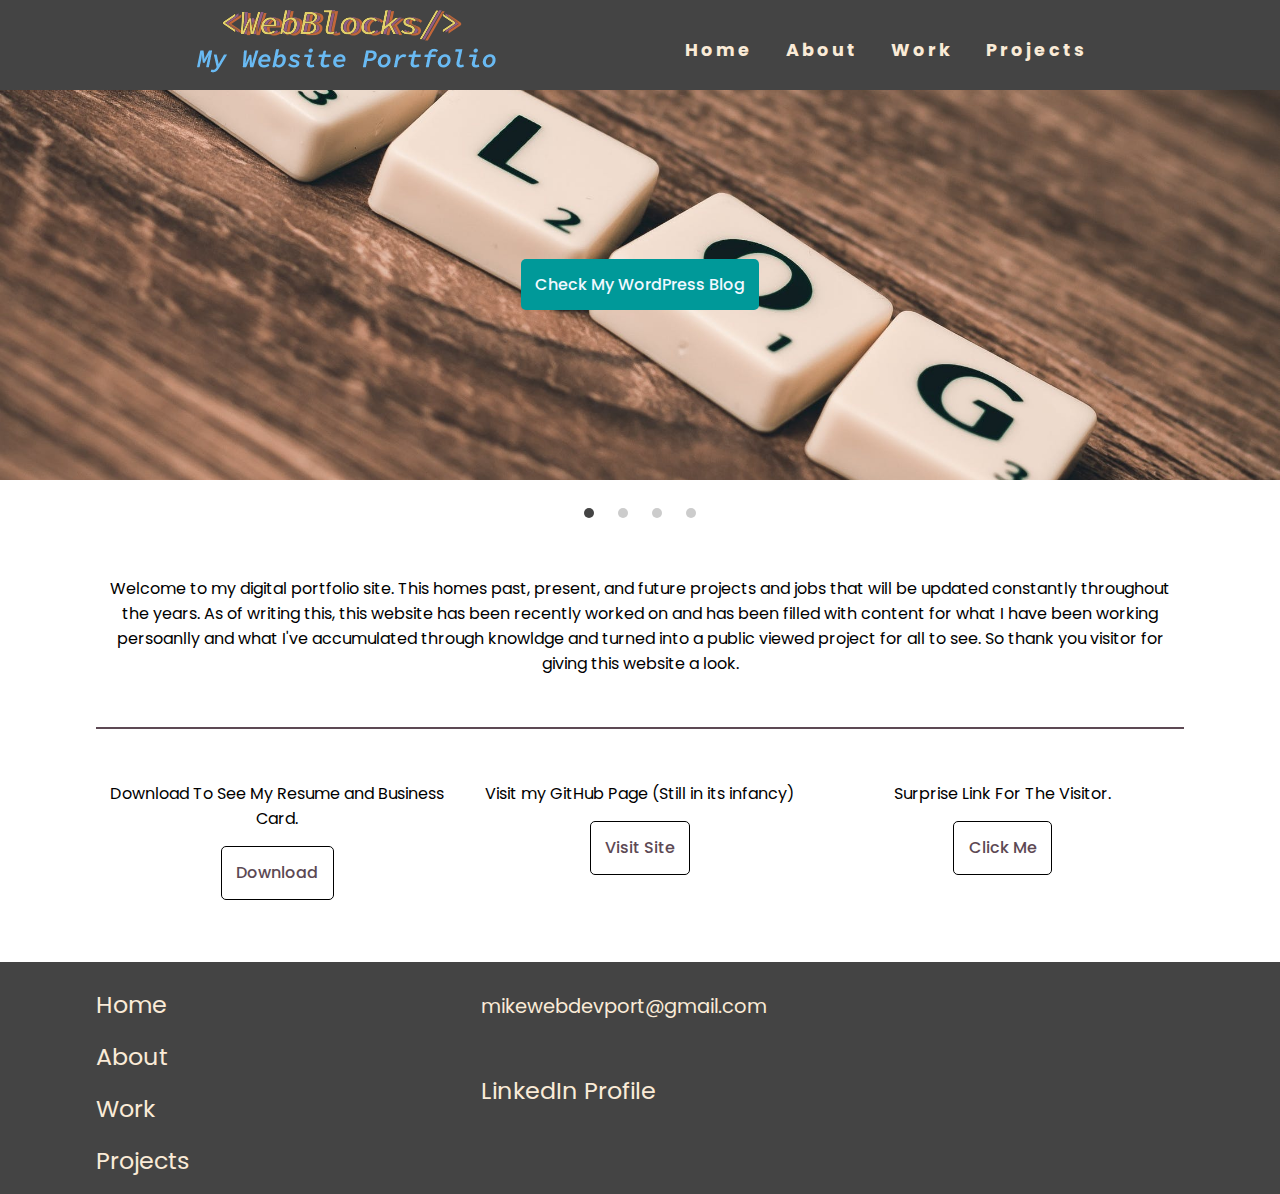
<file: index.html>
<!DOCTYPE html>
<html lang="en">
<head>
  <meta charset="UTF-8">
  <meta name="viewport" content="width=device-width, initial-scale=1.0">
  <meta http-equiv="X-UA-Compatible" content="ie=edge">
  <link rel="stylesheet" href="css/style.css">
  <link rel="icon" href="images/siteicon.ico.png">
  
  <title>WebBlocks | Home</title>
</head>
<body>

<header>      
<nav class=" container">
<div class="logo">
      <div class="imageLogo"><img class="normalLogo"src="images/logonew.png" alt="Website Logo">
      <img class="mobileLogo" src="images/logonewmobile.png">
      </div>

        </div>
        <ul class="nav-links">
          <li>
            <a href="index.html">Home</a>
          </li>

          <li>
            <a href="about.html">About</a>
          </li>

          <li>
            <a href="work.html  ">Work</a>
          </li>

          <li>
            <a href="projects.html">Projects</a>
          </li>
        </ul>

        <div class="burger">
          <div class="line1"></div>
          <div class="line2"></div>
          <div class="line3"></div>
        </div>
      </nav>
</header>

<main>
<div id="slider">
<input type="radio" name="slider" id="slide1" checked>
<input type="radio" name="slider" id="slide2">
<input type="radio" name="slider" id="slide3">
<input type="radio" name="slider" id="slide4">
<div id="slides">
<div id="overflow">
<div class="inner">
<div class="slide slide_1" name="Blog Slide">
<div class="slide-content">
     <a class="slideLink1" href="https://mikemuiscblog.wordpress.com/home/">Check My WordPress Blog</a>
</div>
</div>
<div class="slide slide_2" name="Audio Slide">
<div class="slide-content">
     <a class="slideLink1" href="interaction.html">Audio Hover Cards</a>
</div>
</div>
<div class="slide slide_3" name="Movie Lookup Slide">
<div class="slide-content">
    <a class="slideLink1" href="javaAPI.html">Movie Poster Look Up</a>
</div>
</div>
<div class="slide slide_4">
<div class="slide-content">
    <a class="slideLink1" href="projects.html">See More Projects</a>
</div>
</div>
</div>
</div>
</div>
<div id="controls">
  <label for="slide1"></label>
  <label for="slide2"></label>
  <label for="slide3"></label>
  <label for="slide4"></label>
</div>
<div id="bullets">
  <label for="slide1"></label>
  <label for="slide2"></label>
  <label for="slide3"></label>
  <label for="slide4"></label>
</div>
</div>
</section>
</main>
<section class="textContent container clearfix">
  <p>Welcome to my digital portfolio site. This homes past, present, and future projects and jobs that will be updated constantly throughout the years. As of writing this, this website has been recently worked on and has been filled with content for what I have been working persoanlly and what I've accumulated through knowldge and turned into a public viewed project for all to see. So thank you visitor for giving this website a look. </p>
</section>

<hr class="container">
<section class="textButton container clearfix">
<div class="clearfix">
  <p>Download To See My Resume and Business Card.
  </p>
  <a class="testLink" href="media/mikeAmbrocioResume.pdf" download="">Download</a>
</div>
<div>
  <p>Visit my GitHub Page (Still in its infancy)
  </p>
  <a class="testLink" href="https://github.com/mambrocio">Visit Site</a>
</div>
<div>
  <p>Surprise Link For The Visitor.
  </p>
  <a class="testLink" href="https://www.youtube.com/watch?v=Lrj2Hq7xqQ8">Click Me</a>
</div>

</section>

<footer class="clearfix">
<div class="container">
<div class="clearfix footerLinks footer-content">
  <ul>
    <li>
        <a href="index.html">Home</a>
    </li>
    <li>
        <a href="about.html">About</a>
    </li>
    <li>
        <a href="#">Work</a>
    </li>
    <li>
        <a href="#">Projects</a>
    </li>
    </ul>
    </div> 

<div class="contacts footer-content">
  <ul>
    <li>mikewebdevport@gmail.com</li>
    <li><a href="https://www.linkedin.com/in/mike-ambrocio">LinkedIn Profile</a></li>
    </ul>
</div>
</div>
        
    </footer>
  </body>
  <script src="js/responsive.js"></script>
  </html>
</file>
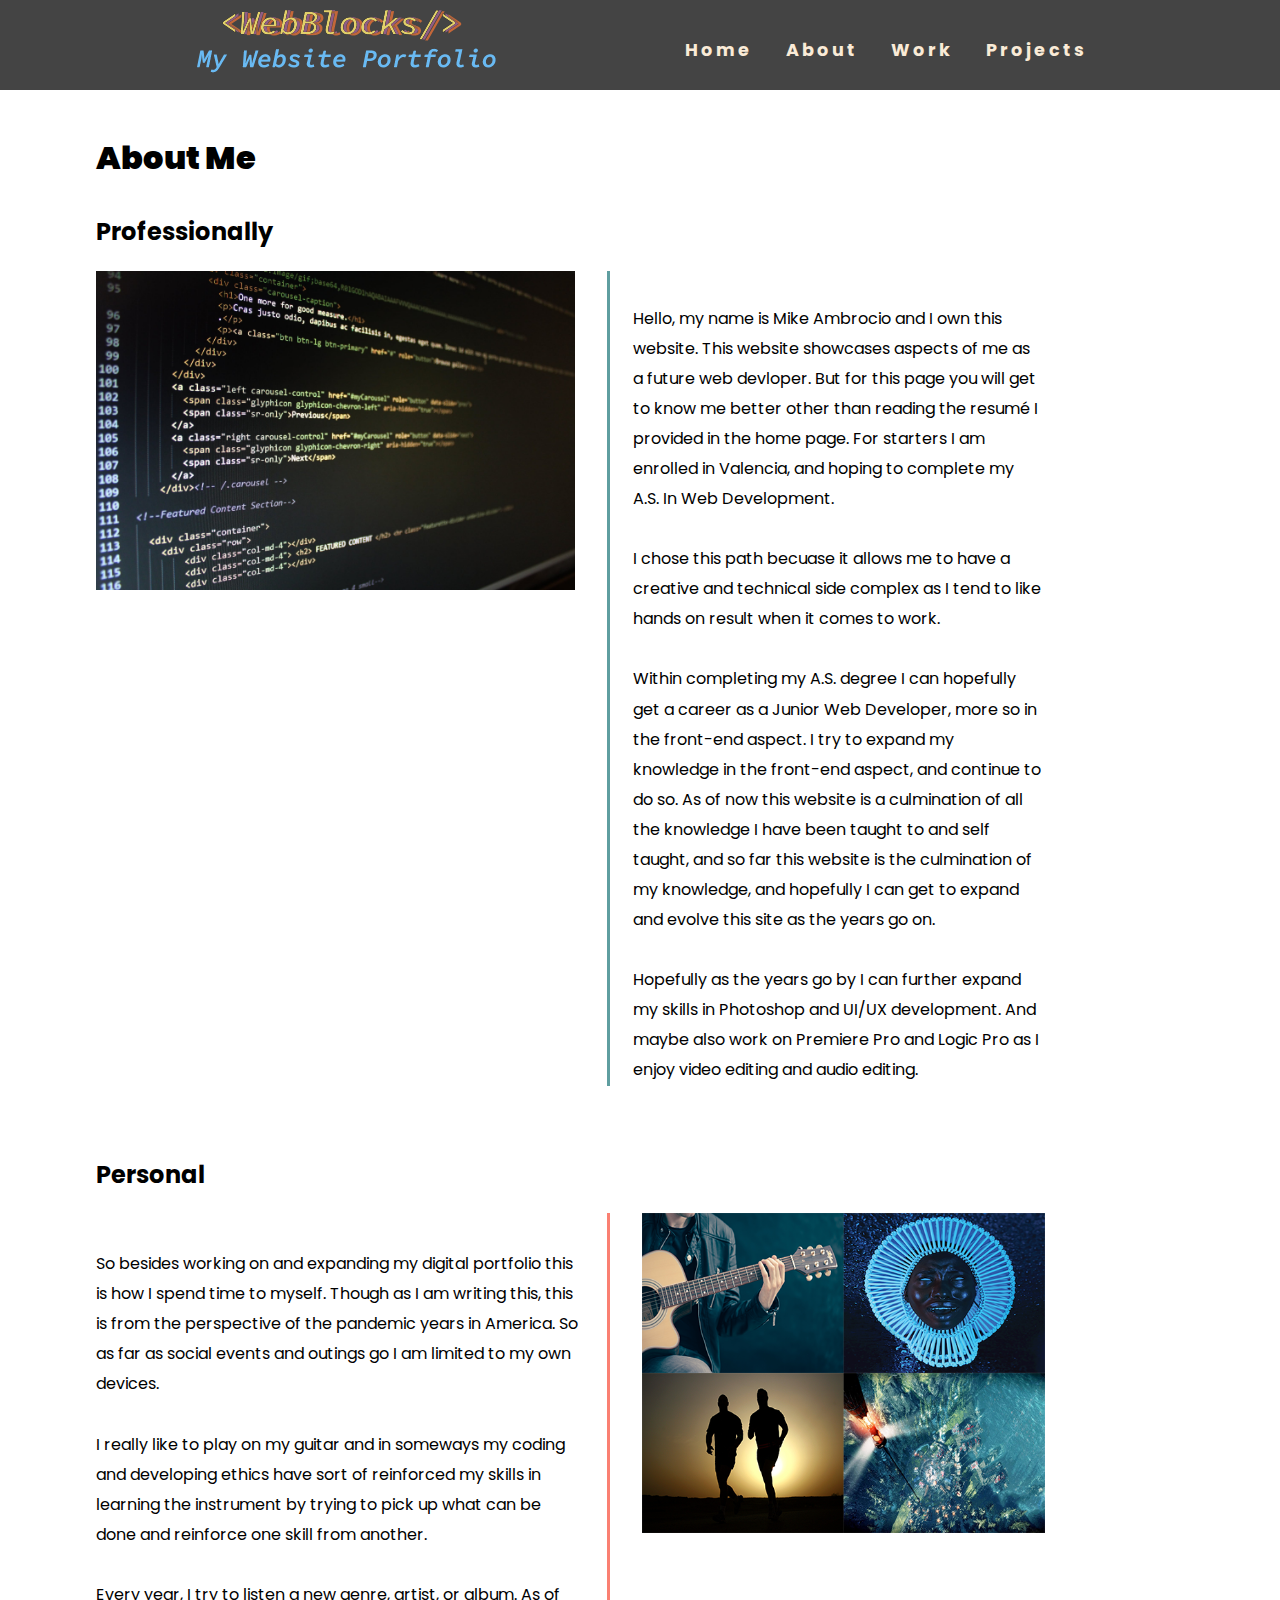
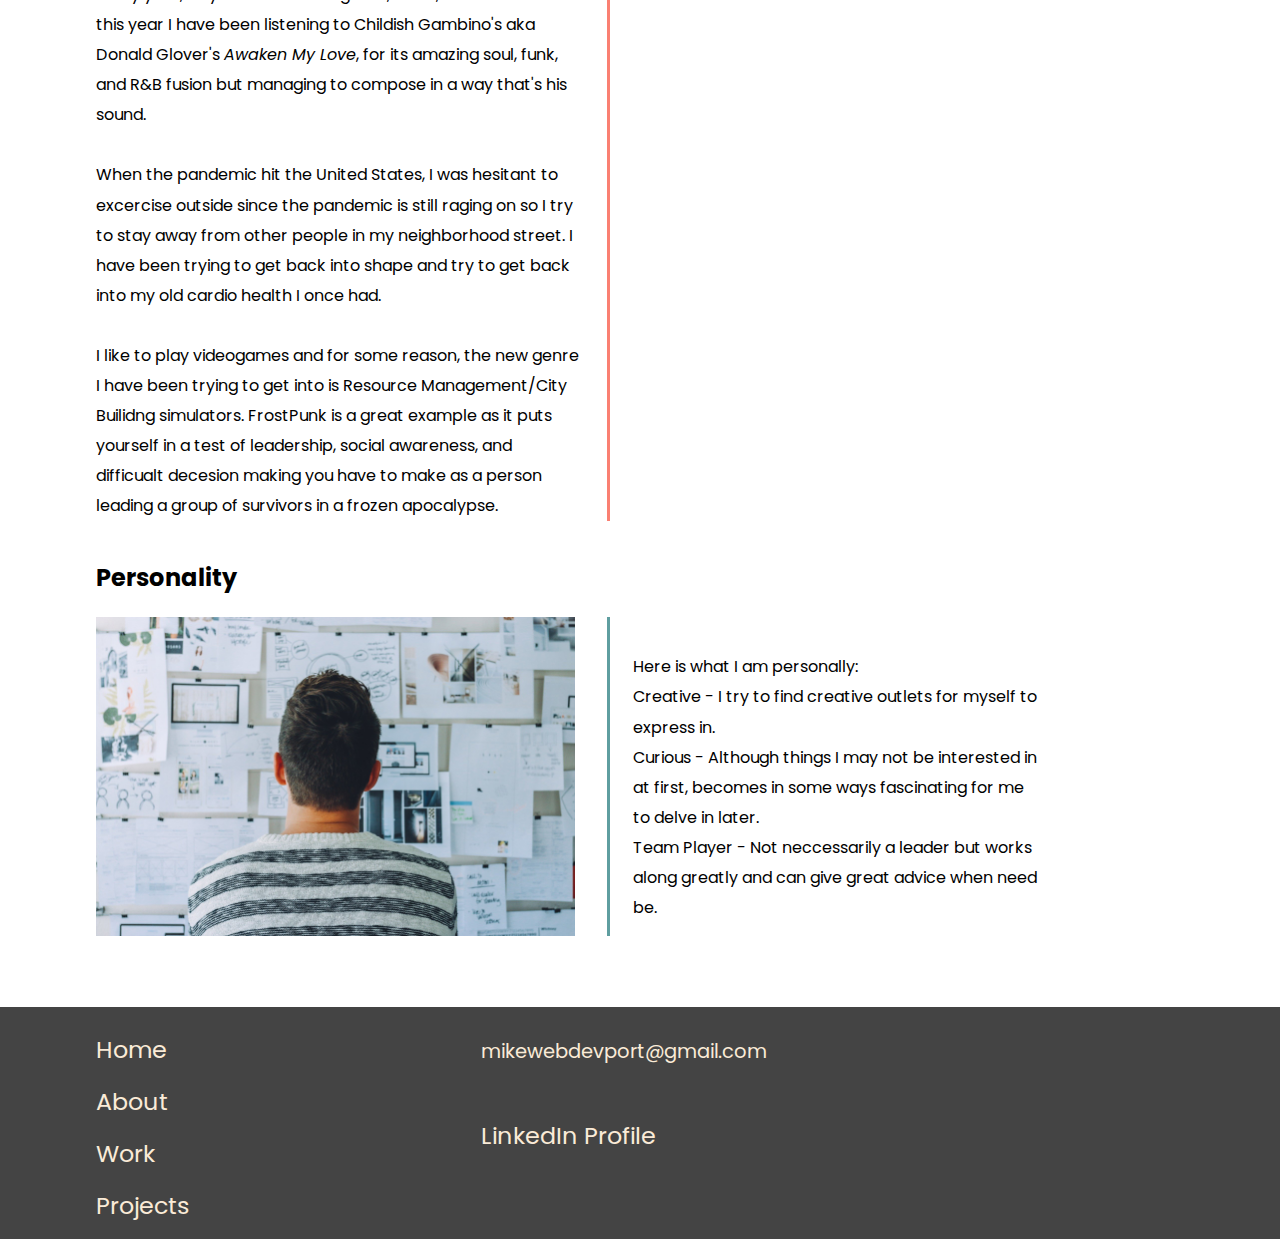
<file: about.html>
<!DOCTYPE html>
<html lang="en">
<head>
  <meta charset="UTF-8">
  <meta name="viewport" content="width=device-width, initial-scale=1.0">
  <meta http-equiv="X-UA-Compatible" content="ie=edge">
  <link rel="stylesheet" href="css/style.css">
  <link rel="icon" href="images/siteicon.ico.png">
  <title>WebBlocks | About</title>
</head>
<body class="aboutPage">
<header>      
<nav class=" container">
<div class="logo">
<div class="imageLogo"><img class="normalLogo"src="images/logonew.png" alt="Website Logo">
          <img class="mobileLogo" src="images/logonewmobile.png">
</div>
</div>
  <ul class="nav-links">
    <li>
        <a href="index.html">Home</a>
    </li>
    
    <li>
        <a href="about.html">About</a>
    </li>
    
    <li>
        <a href="work.html  ">Work</a>
    </li>
    
    <li>
        <a href="projects.html">Projects</a>
    </li>
</ul>
    
<div class="burger">
<div class="line1"></div>
<div class="line2"></div>
<div class="line3"></div>
</div>
</nav>
</header>



<section class="aboutMe aboutMeMobile container clearfix"> 
    <h1><strong>About Me </strong></h1>

<h2>Professionally</h2>
<div class="aboutprof">
  <img src="images/aboutPageImages/codePage.jpeg" alt="Lines of Code Sprawled Throughout The Screen">

  <p>Hello, my name is Mike Ambrocio and I own this website. This website showcases aspects of me as a future web devloper. But for this page you will get to know me better other than reading the resumé I provided in the home page. For starters I am enrolled in Valencia, and hoping to complete my A.S. In Web Development. 
  
  <br>
  <br>

  I chose this path becuase it allows me to have a creative and technical side complex as I tend to like hands on result when it comes to work.

  <br>
  <br>

  Within completing my A.S. degree I can hopefully get a career as a Junior Web Developer, more so in the front-end aspect. I try to expand my knowledge in the front-end aspect, and continue to do so. As of now this website is a culmination of all the knowledge I have been taught to and self taught, and so far this website is the culmination of my knowledge, and hopefully I can get to expand and evolve this site as the years go on.

  <br>
  <br>

  Hopefully as the years go by I can further expand my skills in Photoshop and UI/UX development. And maybe also work on Premiere Pro and Logic Pro as I enjoy video editing and audio editing.

  </p>
</div>
</section>

<section class="aboutMe aboutMeMobile container clearfix"> 
<h2>Personal</h2>
  <div class="aboutpers">
    <p>So besides working on and expanding my digital portfolio this is how I spend time to myself. Though as I am writing this, this is from the perspective of the pandemic years in America. So as far as social events and outings go I am limited to my own devices.
    <br>
    <br>
       I really like to play on my guitar and in someways my coding and developing ethics have sort of reinforced my skills in learning the instrument by trying to pick up what can be done and reinforce one skill from another.
    <br>
    <br>
      Every year, I try to listen a new genre, artist, or album. As of this year I have been listening to Childish Gambino's aka Donald Glover's <em>Awaken My Love</em>, for its amazing soul, funk, and R&B fusion but managing to compose in a way that's his sound.
    <br>
    <br>
      When the pandemic hit the United States, I was hesitant to excercise outside since the pandemic is still raging on so I try to stay away from other people in my neighborhood street. I have been trying to get back into shape and try to get back into my old cardio health I once had.
    <br>
    <br>
      I like to play videogames and for some reason, the new genre I have been trying to get into is Resource Management/City Builidng simulators. FrostPunk is a great example as it puts yourself in a test of leadership, social awareness, and difficualt decesion making you have to make as a person leading a group of survivors in a frozen apocalypse.
    </p>
    <img src="images/aboutPageImages/aboutCollage.png" alt="Collage Of Four Pictures Of A Man Playing Guitar, Childish Gambino's Awaken My Love, Two People Running, And Frost Punk The Game">
</div>
</section>
    

<section class="aboutMe aboutMeMobile container clearfix"> 

<h2>Personality</h2>
 <div class="aboutperson">
  <img src="images/aboutPageImages/headspace.jpg" alt="A Man Looking At A Board Of Graphs And Images">
  <p>
    Here is what I am personally:
  <br>
    Creative - I try to find creative outlets for myself to express in.
  <br>
    Curious - Although things I may not be interested in at first, becomes in some ways fascinating for me to delve in later.
  <br>
    Team Player - Not neccessarily a leader but works along greatly and can give great advice when need be.
  <br>
</p>
 </div>
</section>

<footer class="clearfix">
<div class="container">
  
<div class="clearfix footerLinks footer-content">
	<ul>
	  <li>
			  <a href="index.html">Home</a>
    </li>
			<li>
			  <a href="#">About</a>
			</li>
  
			<li>
			  <a href="#">Work</a>
			</li>
  
			<li>
			  <a href="#">Projects</a>
			</li>
		 </ul>
		 </div> 
  
		 <div class="contacts footer-content">
		  <ul>
        <li>mikewebdevport@gmail.com</li>
			<li><a href="https://www.linkedin.com/in/mike-ambrocio">LinkedIn Profile</a></li>
		  </ul>
		 </div>
	 </div>
		
</footer>
  </body>
  <script src="js/responsive.js"></script>
  <script src="js/app.js"></script>
  </html>
</file>
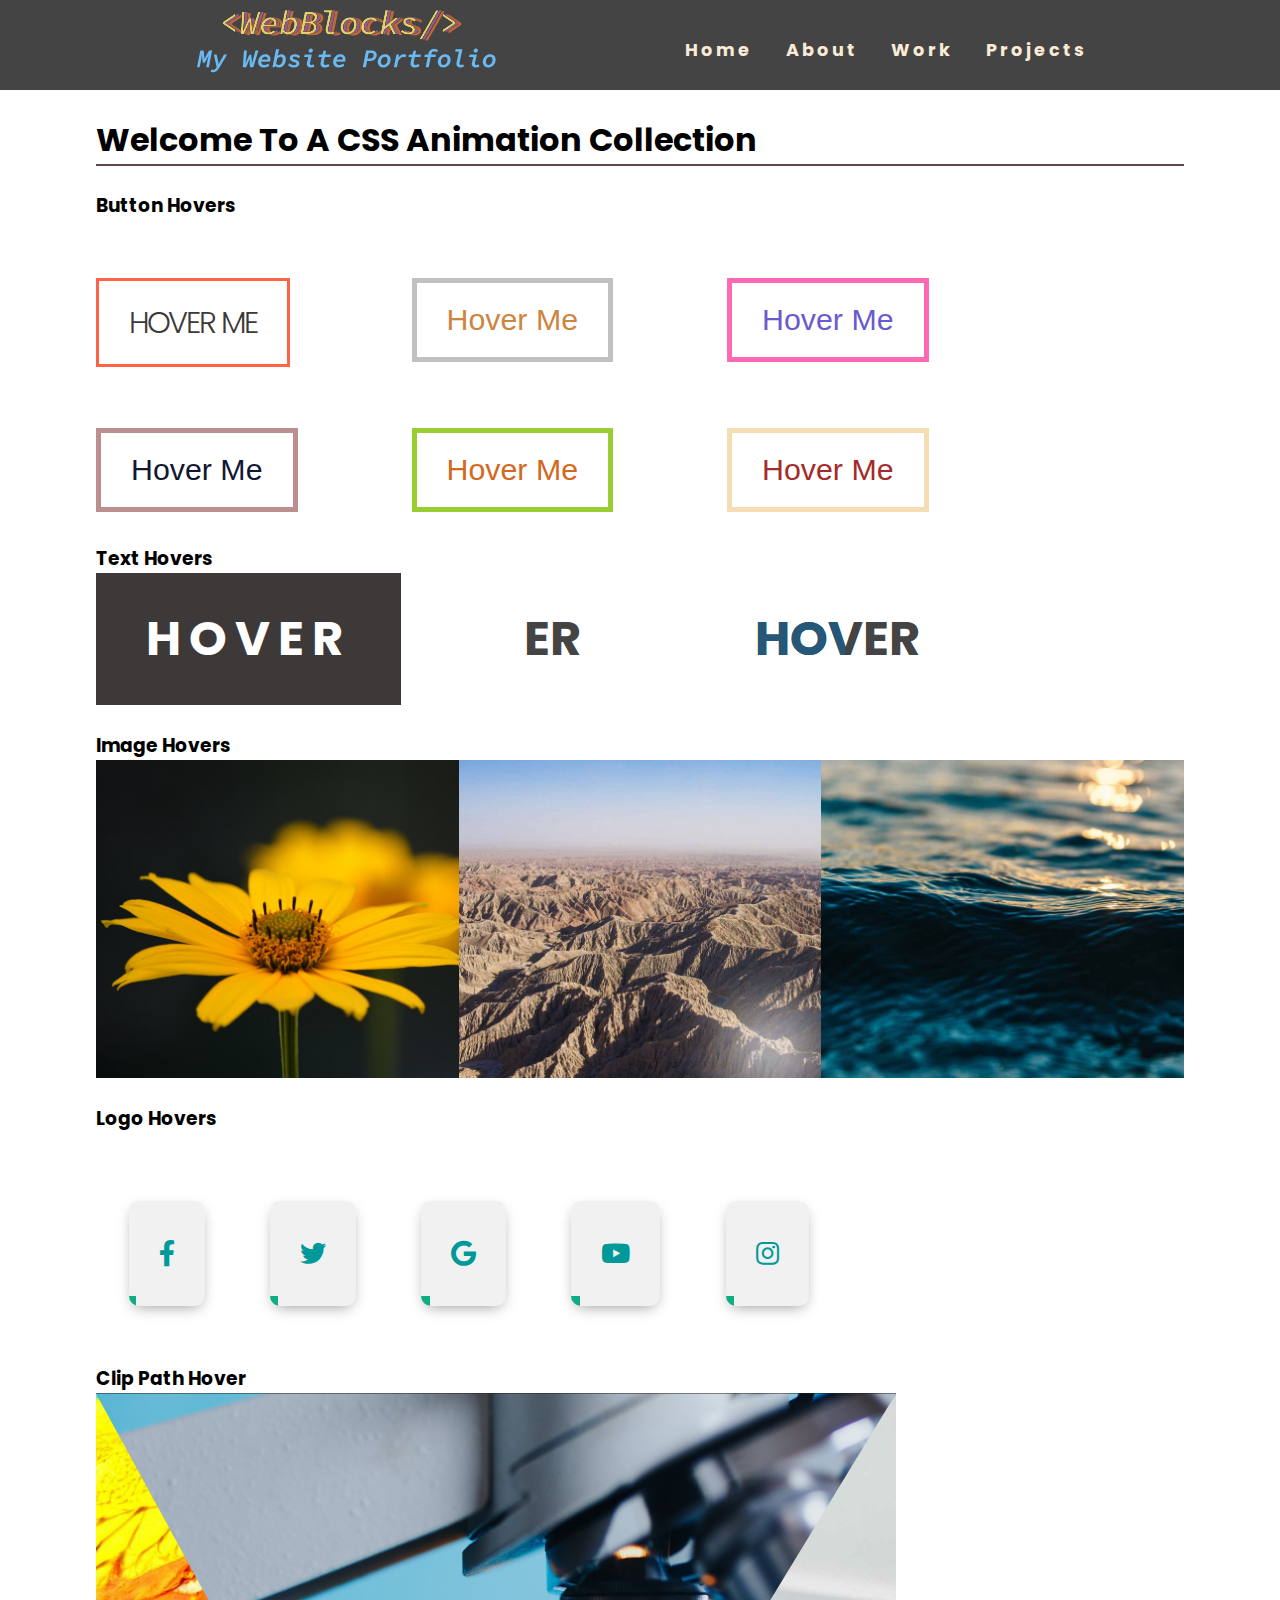
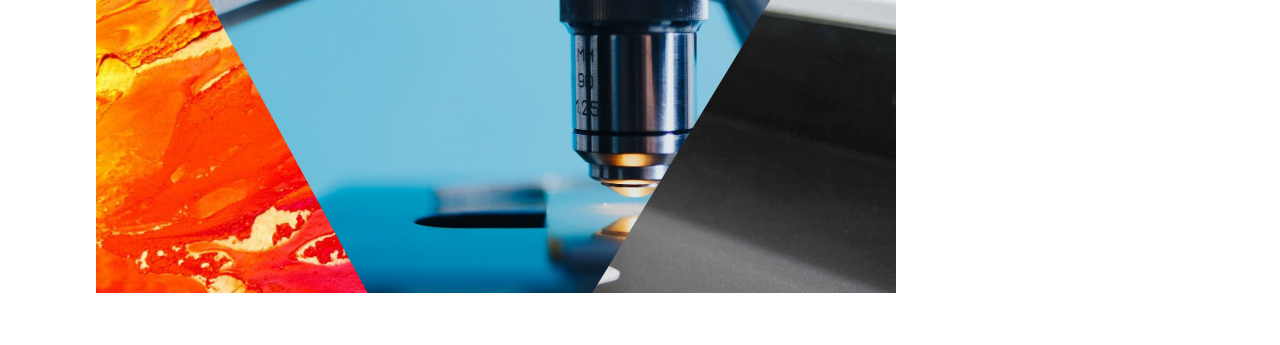
<file: cssanimation.html>
<!DOCTYPE html>
<html lang="en-US">
    
<head>

    <meta charset="UTF-8">
    <meta name="viewport" content="width=device-width, initial-scale=1">
    <title>CSS animation, transitions and transforms</title>
    <link rel="stylesheet" href="css/style.css" type="text/css" media="all">
    <link rel="icon" href="images/siteicon.ico.png">
    <link rel="stylesheet" href="https://use.fontawesome.com/releases/v5.4.1/css/all.css">
    
</head>

<header>      
    <nav class=" container">
    <div class="logo">
          <div class="imageLogo"><img class="normalLogo"src="images/logonew.png" alt="Website Logo">
            <img class="mobileLogo" src="images/logonewmobile.png"></div>
    
            </div>
            <ul class="nav-links">
              <li>
                <a href="index.html">Home</a>
              </li>
    
              <li>
                <a href="about.html">About</a>
              </li>
    
              <li>
                <a href="#">Work</a>
              </li>
    
              <li>
                <a href="projects.html">Projects</a>
              </li>
            </ul>
    
            <div class="burger">
              <div class="line1"></div>
              <div class="line2"></div>
              <div class="line3"></div>
            </div>
          </nav>
        </header>
    

<body class="animationCollection">


    

    <h1 class="container">Welcome To A CSS Animation Collection</h1>
    <hr class="container">
    <h3 class="container">Button Hovers</h3>
<section class="hovers container clearfix">
<div class="hover1">
  <a href="#">Hover Me</a>
</div>

<div class="hover2">
    <a href="#">Hover Me</a>
</div>

<div class="hover3">
    <a href="#">Hover Me</a>
</div>
</section>

<section class="hovers container clearfix">

<div class="hover4">
    <a href="#">Hover Me</a>
</div>
    
<div class="hover5">
    <a href="#">Hover Me</a>
</div>
    
<div class="hover6">
    <a href="#">Hover Me</a>
</div>
</section>

<h3 class="container">Text Hovers</h3>

<section class="textHovers container clearfix">
    
<div class="textHover1">
    <ul>
        <li>H</li>
        <li>O</li>
        <li>V</li>
        <li>E</li>
        <li>R</li>
    </ul>
</div>

<div class="textHover2">
    <strong>ER</strong>
</div>


<div class="textHover3">
    <strong>HOVER</strong>
</div>

</section>

<h3 class="container">Image Hovers</h3>

<section class="imageHovers container clearfix">

<div>
<div class="imageFlower">
<div class="captionFlower">
    <h3>Sample Text</h3>
    <p>Lorem ipsum dolor sit amet.</p>
</div>
</div>
</div>

<div>
<div class="imageMountain">
<div class="captionMountain">
    <h3>Sample Text</h3>
    <p>Lorem ipsum dolor sit amet.</p>
</div>
</div>
</div>

<div>
<div class="imageWaves">
<div class="captionWaves">
    <h3>Sample Text</h3>
    <p>Lorem ipsum dolor sit amet.</p>
</div>
</div>
</div>

</section>

<h3 class="container">Logo Hovers</h3>

<section class="socialLogos container clearfix">

<div class="logos">
    <a href="#" class="icon">
        <i class="fab fa-facebook-f"></i>
    </a>

    <a href="#" class="icon">
        <i class="fab fa-twitter"></i>
    </a>

    <a href="#" class="icon">
        <i class="fab fa-google"></i>
    </a>

    <a href="#" class="icon">
        <i class="fab fa-youtube"></i>
    </a>

    <a href="#" class="icon">
        <i class="fab fa-instagram"></i>
    </a>
</div>

</section>

<h3 class="container">Clip Path Hover</h3>
<section class="clipPath container clearfix">
<div class="clipContainer">
<div class="clip clip1">

 </div>

<div class="clip clip1">
        
</div>

<div class="clip clip2">
        
</div>

<div class="clip clip3">
        
    </div>

</div>
</section>

</body>
<script src="js/responsive.js"></script>
</html>
</file>
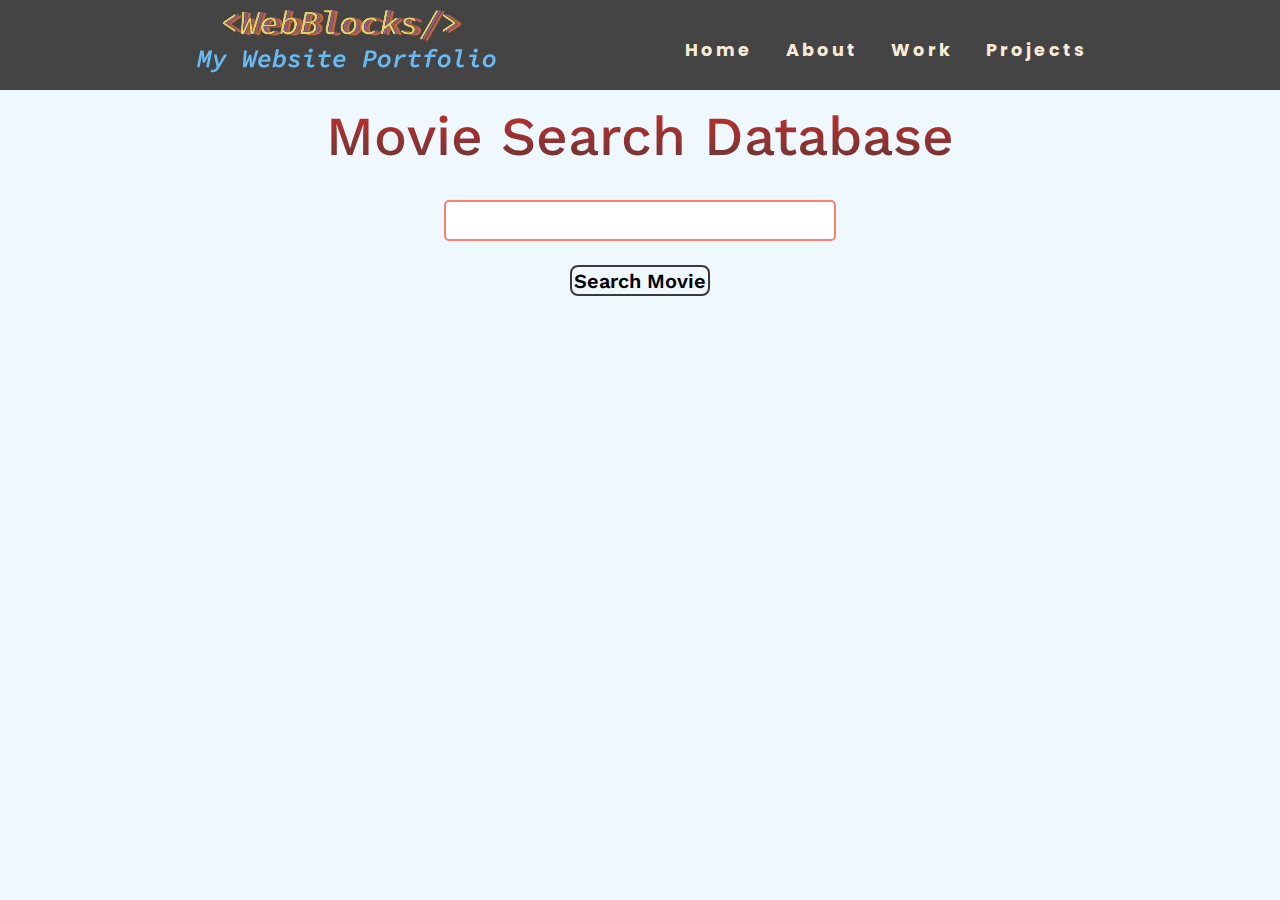
<file: javaAPI.html>
<!DOCTYPE html>
<html lang="en">
<head>
	<meta charset="utf-8" />
	<meta http-equiv="X-UA-Compatible" content="IE=edge">
	<title>Movie Database Search</title>
	<meta name="viewport" content="width=device-width, initial-scale=1">
	<link rel="stylesheet" type="text/css" media="screen" href="css/style.css" />
	<link rel="icon" href="images/siteicon.ico.png">
</head>
<body class="movieBody">
		<header>
				<nav class=" container">
				<div class="logo">
				<div><img class="normalLogo"src="images/logonew.png" alt="Website Logo">
					<img class="mobileLogo" src="images/logonewmobile.png">
				</div>
				</div>
				  <ul class="nav-links">
					<li>
					  <a href="index.html">Home</a>
					</li>
					<li>
					  <a href="about.html">About</a>
					</li>
					<li>
					  <a href="#">Work</a>
				   </li>
				   <li>
					<a href="projects.html">Projects</a>
				  </li>
				  </ul>
				<div class="burger">
				<div class="line1"></div>
				<div class="line2"></div>
				<div class="line3"></div>
				</div>
				</nav>
				</header>

		<h1 class="movieHeader">Movie Search Database</h1>
<section class="main container clearfix">

<form class="movieForm">
<div class="form-group">
		<input type="text" id="inputValue">
</div>

	<button type="submit" id="search">Search Movie</button>
</form>
	<div id="movies-searchable">
	<div class="movie">

<section class="section">

</section>

<div class="content">
</div>
</div>
</div>

</section>

	<script src="js/app.js"></script>
	<script src="js/responsive.js"></script>	
</body>
</html>
</file>
<file: css/style.css>
@import url('https://fonts.googleapis.com/css2?family=Archivo:ital,wght@0,400;0,700;1,400;1,500&family=Karla:ital,wght@0,200;0,300;0,500;0,700;1,300;1,700&family=Poppins:ital,wght@0,100;0,200;0,400;0,500;0,600;1,600&display=swap');

@import url('https://fonts.googleapis.com/css2?family=Open+Sans:ital,wght@0,300;0,600;0,700;1,300;1,400&family=Work+Sans:ital,wght@0,100;0,200;0,300;0,600;1,200;1,400&display=swap');


@import url('https://fonts.googleapis.com/css2?family=Source+Code+Pro:ital,wght@0,200;0,500;0,900;1,200;1,500;1,700&display=swap');

@import url('https://fonts.googleapis.com/css2?family=Dosis:wght@200;300;500;600;800&display=swap');


*{
	margin: 0px;
	padding: 0px;
	box-sizing: border-box;
}

body{
	font-family: 'Poppins',-apple-system, BlinkMacSystemFont, 'Segoe UI', Roboto, Oxygen, Ubuntu, Cantarell, 'Open Sans', 'Helvetica Neue', sans-serif

}

.container{
	width: 85%;
	margin: 0 auto;	
}


.clearfix:after{
	content: "";
	display: table;
	clear: both;
}
/***********/

/*******HEADER******/

header{
	background-color: #444;
	height: 10vh;
	margin: auto;
	align-items: center;
}

.mobileLogo{
	display: none;
}

nav{
	display: flex;
	justify-content: space-around;
	align-items: center;
	min-height: 8vh;
}

.nav-links{
	display: flex;
	justify-content: space-around;
	width: 40%;	

}

.nav-links li{
	list-style-type: none;
	font-size: 22px;
}

.nav-links a{
	text-decoration: none;
	list-style-type: none;
	color: antiquewhite;
	letter-spacing: 3px;
	font-weight: bold;
	font-size: .8em;
}


.burger div{
	position: relative;
	width: 25px;
	height: 5px;
	display: hidden;
	background-color:aliceblue;
	margin: 3px;
}

.burger{
	display: none;
}


/*****************/

/*****SLIDER*****/

label{
	z-index: -1;
}

#slider {
	margin: 0 auto;

	max-width: 100%;
	text-align: center;
}


 #slider input[type=radio] {
	display: none;
 }
 #slider label {
	cursor:pointer;
	text-decoration: none;
 }
 #slides {
	background: #fff;
	position: relative;
	z-index: 0;
 }
 #overflow {
	width: 100%;
	overflow: hidden;
 }
 #slide1:checked ~ #slides .inner {
	margin-left: 0;
 }
 #slide2:checked ~ #slides .inner {
	margin-left: -100%;
 }
 #slide3:checked ~ #slides .inner {
	margin-left: -200%;
 }
 #slide4:checked ~ #slides .inner {
	margin-left: -300%;
 }
 #slides .inner {
	transition: margin-left 800ms cubic-bezier(0.770, 0.000, 0.175, 1.000);
	width: 400%;
	line-height: 0;
	height: 300px;
 }
 #slides .slide {
	width: 25%;
	float:left;
	display: flex;
	justify-content: center;
	align-items: center;
	height: 130%;
	color: #fff;
 }


 #slides .slide_1 {
	background-image: url(../images/homeImages/blogHome.jpeg);
	background-repeat: no-repeat;
	background-position: center right;	
	background-size: cover;
 }



.slide_1 a, .slide_1 a:visited{
	background-color: #009999;
	color: aliceblue;
	border-radius:  5px;
	padding:  0.89em;
	text-decoration: none;
	font-weight: 500;
	background-size: cover;
}

.slide_1 a:hover, .slide_1 a:active:hover{
	transition-duration: 0.32s;
	color: #009999;
	background-color: aliceblue;	
	border: 1px solid aliceblue;
	
}

 #slides .slide_2 {
	background-image: url(../images/cssInteractionImages/hiroshiPoolSide.jpg);
	background-repeat: no-repeat;	
	background-size: cover;
}

.slide_2 a, .slide_2 a:visited{
	background-color: #40614b;
	color: #cf5f52;
	border-radius:  5px;
	padding:  0.89em;
	text-decoration: none;
	font-weight: 500;
}

.slide_2 a:hover, .slide_2 a:active:hover{	
	background-color: #cf5f52;
	color: #496c75;
	transition-duration: 0.32s;
	border: 1px solid aliceblue;
}

 #slides .slide_3 {
	background-image: url(../images/homeImages/movieHome.png);
	background-repeat: no-repeat;
	background-position: center;
	background-size: cover;
 }		

 .slide_3 a, .slide_3 a:visited{
	background-color: #fff;
	color: #de2d2a;	
	border-radius:  5px;
	padding:  0.89em;
	text-decoration: none;
	font-weight: 500;
}

.slide_3 a:hover, .slide_3 a:active:hover{	
	background-color: #de2d2a;	
	color:#fff;
	transition-duration: 0.32s;
	border: 1px solid aliceblue;
}

 #slides .slide_4 {
	background-image: url(../images/homeImages/projectsHome.jpeg);
	background-repeat: no-repeat;
	background-size: cover;
	background-position: center bottom;
}

.slide_4 a, .slide_4 a:visited{
	background-color: #1b1a1b;
	color: azure;	
	border-radius:  5px;
	padding:  0.89em;
	text-decoration: none;
	font-weight: 500;
}

.slide_4 a:hover, .slide_4 a:active:hover{	
	background-color: azure;	
	color:#1b1a1b;
	transition-duration: 0.32s;
	border: 1px solid aliceblue;
}


#controls {
	margin: -180px 0 0 0;
	width: 100%;
	height: 50px;
	z-index: 0;
	position: relative;
 }

#controls label {
	transition: opacity 0.2s ease-out;
	display: none;
	width: 50px;
	height: 50px;
	opacity: .4;
}
 
#controls label:hover {
	opacity: 1;
}

#bullets {
	margin: 150px 0 0;
	text-align: center;
}

#bullets label {
	display: inline-block;
	width: 10px;
	height: 10px;
	border-radius:100%;
	background: #ccc;
	margin: 0 10px;
 }
 #slide1:checked ~ #bullets label:nth-child(1),
 #slide2:checked ~ #bullets label:nth-child(2),
 #slide3:checked ~ #bullets label:nth-child(3),
 #slide4:checked ~ #bullets label:nth-child(4) {
	background: #444;
 }


/*****SECTION 1 HOME ******/

.textContent{
	padding-top: 4%;
	padding-bottom: 4%;
	text-align: center;
}
/********************/

 hr{
	 border: 1px solid #5d4954;
}

/******SECTION 2 HOME *****/
.textButton{
	padding-top: 4%;
	display: flex;
}

.textButton div{
	width: 35%;
	text-align: center;
	padding-bottom: 7%;
}

.textButton p{
	padding-bottom: 30px;
}


.textButton a, .textButton a:visited{
	border: 1px solid black;
	 color: #5d4954;
	 border-radius:  5px;
	 padding:  0.89em;
	 text-decoration: none;
	 font-weight: 500;
}

.textButton a:hover, .textButton a:active:hover{
	transition-duration: 0.32s;
	color: aliceblue;
	background-color: #5d4954;
	border: 1px solid aliceblue;
}


.flip-card {
	background-color: transparent;
	width: 300px;
	height: 300px;
	perspective: 1000px;
  }
  
  .flip-card-inner {
	position: relative;
	width: 100%;
	height: 100%;
	text-align: center;
	transition: transform 0.6s;
	transform-style: preserve-3d;
	box-shadow: 0 4px 8px 0 rgba(0,0,0,0.2);
  }
  
  .flip-card:hover .flip-card-inner {
	transform: rotateY(180deg);
  }
  
  .flip-card-front, .flip-card-back {
	position: absolute;
	width: 100%;
	height: 100%;
	-webkit-backface-visibility: hidden;
	backface-visibility: hidden;
  }
  
  .flip-card-front {
	  width: 50%;
	background-color: #bbb;
	color: black;
  }
  
  .flip-card-back {
	width: 50%;
	background-color: #2980b9;
	color: white;
	transform: rotateY(180deg);
  }

/*****************/

/*****SLIDER*****/

/*****SECTION 1 HOME ******/

.textContent{
	padding-top: 4%;
	padding-bottom: 4%;
	text-align: center;
}
/********************/

 hr{
	 border: 1px solid #5d4954;
}

/******SECTION 2 HOME *****/
.textButton{
	padding-top: 4%;
	display: flex;
}

.textButton div{
	width: 35%;
	text-align: center;
	padding-bottom: 7%;
}

.textButton p{
	padding-bottom: 30px;
}


.textButton a, .textButton a:visited{
	border: 1px solid black;
	 color: #5d4954;
	 border-radius:  5px;
	 padding:  0.89em;
	 text-decoration: none;
	 font-weight: 500;
}

.textButton a:hover, .textButton a:active:hover{
	transition-duration: 0.32s;
	color: aliceblue;
	background-color: #5d4954;
	border: 1px solid aliceblue;
}


/******************************/



/*****ABOUT PAGE**************/

.aboutMe{
	padding-bottom: 3%;
}

.aboutMe h1{
	padding-top: 4%;
	padding-bottom: 3%;
}

.aboutMe h2{
	padding-bottom: 2%;
}

.aboutprof{
	padding-bottom: 3%;	
	display: flex;
}

.aboutprof img{
	width: 47%;
	height: 45%;
	padding-right: 3%;	
}

.aboutprof p{
padding-left: 2.1%;
width: 40%;
line-height: 1.88em;
padding-top: 3%;
border-left: 3px solid cadetblue;
}

.aboutpers{
	display: flex;
}

.aboutpers p{
	padding-right: 2.1%;
	width: 47.2%;
	line-height: 1.88em;
	padding-top: 2.24em;
	border-right: 3px solid salmon;
}

.aboutpers img{
	width: 40%;
	padding-left: 3%;
	height: 45%;
}


.aboutperson{
	padding-bottom: 3%;	
	display: flex;
}

.aboutperson img{
	width: 47%;
	height: 45%;
	padding-right: 3%;
	
}

.aboutperson p{
padding-left: 2.1%;
width: 40%;
line-height: 1.88em;
padding-top: 2.24em;
border-left: 3px solid cadetblue;
}

/******************************/

/*****WORK PAGE***************/

.workExp{
	padding-top: 4%;
	padding-bottom: 30%;
}

.workExp h1{
	text-align: center;
}

.work{
	padding-top: 4%;
	display: flex;
	color: #121733
}

.work img{
	height: 80px;
}

.work a, .work a:visited{
	color: #2e92bd;
	font-size: 20px;
	font-weight: 500;
	text-decoration: none;
}

.work a:hover, .work a:active:hover{
	transition-duration: 0.32s;
	color: #121733
}


.workTitle{
	padding-left: 3.4%;
}

.workDesc{
	display: block;
	
}

.workDesc ul{
	list-style-type: none;
	padding-left: 5%;
}
/****************************/

/*****PROJECT PAGE************/

.projectHeader{
	text-align: center;
	padding-top: 4%;
}

.cards{
	padding-bottom: 4%;
	display: flex;
}

.card {
	box-shadow: 0 4px 8px 0 rgba(0,0,0,0.2);
	width: 45%;
	transition: 0.3s;
	border-radius: 5px;
	padding-bottom:  30px;	
}

.card img{
	width: 100%;
}
.card-left{
	  margin-right: 10%;
}

.card strong{
	padding-left: 15px;
}
  
.card:hover {
	box-shadow: 0 12px 26px 0 rgba(0,0,0,0.2);
}
  
.card img {
	border-radius: 15px 15px 0 0;
}

.cardLink{
	display: flex;
}

.desc{
	padding-left: 15px;
	padding-right: 20%;
	font: 1.23em;
	width: 60%;
}

.normalDetails p{
	padding-left: 5%;
}

.mobileDetails{
	display: none;
}
 
.card a, .card a:visited{
	border: 1px solid black;
	color: #5d4954;
	border-radius:  5px;
	padding:  0.45em;
	text-decoration: none;
	font-weight: 500;
}
.card a:hover, .card a:active:hover{
	transition-duration: 0.32s;
	color: aliceblue;
	background-color: #5d4954;
	border: 1px solid aliceblue;

}


textarea:focus, summary:focus{
	outline: none;
}

/******INTERACTION PAGE**********/

.animationPresent{
	height: 60vh;
}


.animationPresent section{
	padding-top: 2%;
	padding-bottom: 2%;
}

.animationHeader{
	background-color: #f0bed1;
}


.introduction{
	text-align: center;
	font-size: 30px;
}

.postCardHolder{
	align-content: flex-start
}

.jpHeader{
	padding-top: 2%;
	text-align: center;
	font-size: 40px;
}

.bluePost{
	background-color: #255779;
}

.splitContent{
	display: flex;
}

.imageSide{
	width: 65%;
	border: 5px solid antiquewhite;
}

.pool{
	background-image: url(../images/cssInteractionImages/hiroshiPoolSide.jpg);	
	background-size: cover;
	position: relative;
	
}

.textSide{
	width: 35%;
}

.textSide .jTextRight{
	float: right;
	font-size: 30px;
	width: 15%;
	color: aliceblue;
	border: 3px solid antiquewhite;
	padding: 10px;
	text-shadow: 2px 1px #1b1a1b;;
}

.textSide .jTextLeft{
	float: left;
	font-size: 30px;
	width: 15%;
	color: aliceblue;
	border: 3px solid antiquewhite;
	padding: 10px;
	text-shadow: 2px 1px #1b1a1b;;
}

.eTextRight{
	float: right;
	width: 12%;
	font-size: 30px;
	writing-mode: vertical-rl;
	text-orientation: upright;
	padding-right: 4%;
	text-shadow: 1px 1px aliceblue;
}

.eTextLeft{
	float: left;
	font-size: 30px;
	writing-mode: vertical-rl;
	text-orientation: upright;
	text-shadow: 1px 1px aliceblue;
}

.pinkPost{
	background-color: #ff7f7f;
}

.record{
	background:#71b4e4;
	background-image: url(../images/cssInteractionImages/hiroshiRecordSky.png);
	padding-top: 45%;
	background-size: cover;
	background-position: bottom;
	transition: 10.56s;
}

.record:hover{
	background-color:  #fd5e53;
}

.greenPost{
	background-color: #496c75;
}

.coast{
	background-image: url(../images/cssInteractionImages/hiroshiCoast.jpg);	
	background-size: cover;
	position: relative;
	background-position: bottom;
}


#musicHolder {
	position: absolute;
	bottom: 0;
	left: 0;
	padding-left: 5%;
	padding-top: 20px;
	transition: transform 2.34s;
	margin-bottom: 14.5%;
	margin-left: 26%;	
}

#SFX{
	position: absolute;
	bottom: 0;
	padding-top: 1%;
	padding-bottom: 5%;
	left: 10%;
	width: 65%;
	bottom: 1%;

}

#SFX1{
	position: absolute;
	padding-top: 2%;
	padding-bottom: 5%;
	left: 0%;
	width: 72%;
	top: 42%;
	border-radius: 75px;
	transform: rotate(175deg);

}

#musicHolder1 {
	width: 40%;
	height: 60%;
	margin-left: 30%;
	margin-bottom: 35.9%;
}

#musicHolder2 {
	position: absolute;
	bottom: 0;
	right: 0;	
	padding-left: 29%;
	padding-top: 9.5%;
	transition: transform 2.34s;
	bottom: 15%;
	margin-right: .5%;
}

	

.textBlockMobile{
	display: none;
}


/*****JAVASCRIPT API PROJECT ********/
.movieBody{
	background: aliceblue;
	background-repeat: no-repeat;
	background-size: 200% 100%;
}

.movieHeader{
	font-family: 'Work Sans','Lucida Sans', 'Lucida Sans Regular', 'Lucida Grande', 'Lucida Sans Unicode', Geneva, Verdana, sans-serif;
	font-weight: 500;
	font-size: 55px;
	background: -webkit-linear-gradient(#de2d2a, #3d3939);
	-webkit-background-clip: text;
	-webkit-text-fill-color: transparent;
	text-align: center;
	padding-bottom: 2%;
	padding-top: 1.12%;
}

.movieForm{
	padding-top: .55%;
	text-align: center;
}

textarea:focus, input:focus{
	outline: none;
}

#search, #search:visited{
	margin-top: 2.21%;
	font-family:'Work Sans', 'Lucida Sans', 'Lucida Sans Regular', 'Lucida Grande', 'Lucida Sans Unicode', Geneva, Verdana, sans-serif;
	font-size: 20px;
	padding: .15%;
	background-color: aliceblue;
	font-weight: 600;
	border: 2.5px solid #3d3939;
	border-radius: 8px;
}

#search:hover, #search:active:hover{
	transition-duration: 0.32s;
	background-color: salmon;
	color: aliceblue;
	border: none;
}


.section{
	background-color: whitesmoke;
	width: 100%;
	overflow-x: auto;
	display: inline-block;
	text-align: center;
	
}
.section img{
	max-width: 800px;
	max-height: 600px;
	padding-top: .67%;
	padding-bottom: .67%;
	padding-right: .22%;
	
}

.section img:hover{
	margin-left: 0 20px;
	transform: scale(1.2);
	cursor: pointer;
}

input[type="text"]{
	width: 36%;
	height: 4vh;
	border-radius: 5px;
	border: none;
	padding: 1.7%;
	font-family:'Work Sans', 'Lucida Sans', 'Lucida Sans Regular', 'Lucida Grande', 'Lucida Sans Unicode', Geneva, Verdana, sans-serif;
	font-weight: 800;
	font-size: 24px;
	border: 2px solid salmon;
}


/*******CSS ANIMATION PAGE***********/

.animationCollection h1, .animationCollection h2, .animationCollection h3, .animationCollection h4, .animationCollection h5, .animationCollection h6{
	padding-top: 2%;
}

.hovers {
	padding-top: 2%;
	display: flex;
}

.hovers div{
	 width: 29%;
}

.hover1{
	padding-top: 5%;
	width: 48%
}
.hover1 a{
	color: #3d3939;
	border: 3px solid tomato;
	text-decoration: none;
	padding: 20px 30px;
	text-transform: uppercase;
	font-size: 1.897em;	
	font-weight: 300;
	letter-spacing: -2px;
	transition: all 0.5s;
}

.hover1 a:hover{
	font-weight: 600;
	letter-spacing: 5px;
	border:  6px solid palegreen;
}

.hover2{
	padding-top: 3%;
}

.hover2 a{
	text-decoration: none;
	color: peru;
	border: 5px solid silver;
	font-family: sans-serif;
	font-size: 1.897em;
	padding: 20px 30px;
	position: relative;
	overflow: hidden;
	display: inline-block;
}

.hover2 a:before{
	content: '';
	position: absolute;
	left: 0;
	top: 0;
	background-color: powderblue;
	height: 100%;
	width: 100%;
	z-index: -1;
	transform-origin: bottom left;
 	transform: rotate(-90deg);
	transition: transform 1s;
}

.hover2 a:hover:before{
	transform: rotate(0deg);
}

.hover3{
	padding-top: 3%;
}

.hover3 a{
	font-family: sans-serif;
	text-decoration: none;
	color: slateblue;
	border: 5px solid hotpink;
	font-size: 1.897em;
	padding: 20px 30px;
	position: relative;
	transition: all 1s;
	overflow: hidden;
	display: inline-block;
}

.hover3 a:before {
	content: '';
	position: absolute;
	left: 0;
	top: 0;
	height: 100%;
	width: 100%;
	z-index: -1;
	background-color: #351435;
	transform: translateY(-100%);
	transition: all 1s;
}

.hover3 a:hover:before{
	transform: translateY(0);
}

.hover4{
	padding-top: 3%;
	background-color: transparent;
}

.hover4 a{
	font-family: sans-serif;
	text-decoration: none;
	color: #121733;
	border: 5px solid rosybrown;
	font-size: 1.897em;
	padding: 20px 30px;
	position: relative;
	transition: 1s;
	display: inline-block;
	overflow: hidden;

}

.hover4 a:before {
	content: '';
	position: absolute;
	left: 0;
	top: 0;
	height: 100%;
	width: 100%;
	background-color: rebeccapurple;	
	transition: 1s;
	transform: rotateX(90deg);
	z-index: -1;
}

.hover4 a:after {
	content: '';
	position: absolute;
	left: 0;
	top: 0;
	height: 100%;
	width: 100%;
	background-color: rebeccapurple;	
	transition: 1s;
	transform: rotateY(90deg);
	z-index: -1;
}

.hover4 a:hover:before{
	transform: rotateX(0deg);
}

.hover4 a:hover:after{
	transform: rotateY(0deg);
}

.hover4 a:hover{
	color: rosybrown;
	border: 5px solid burlywood;
}

.hover5{
	padding-top: 3%;
}

.hover5 a{
	font-family: sans-serif;
	text-decoration: none;
	color: chocolate;
	border: 5px solid yellowgreen;
	font-size: 1.897em;
	padding: 20px 30px;
	position: relative;
	transition: 1s;
	display: inline-block;
	overflow: hidden;
}

.hover5 a:before {
	content: 'HOVERED';	
	color: yellowgreen;
	background-color: indianred;
	position: absolute;
	left: 0;
	top: 0;
	height: 100%;
	width: 100%;
	display: flex;
	align-items: center;
	justify-content: center;
	transform: translateY(-100%);
	transition: all 1s;
}

.hover5 a:hover:before{
	transform: translateY(0);
}


.hover6{
	padding-top: 3%;
}

.hover6 a{
	font-family: sans-serif;
	text-decoration: none;
	color: brown;
	border: 5px solid wheat;
	font-size: 1.897em;
	padding: 20px 30px;
	position: relative;
	transition: 1s;
	display: inline-block;
	overflow: hidden;

}

.hover6 a:before {
	content: '';
	background-color: lightcoral;
	position: absolute;
	left: 0;
	top: 0;
	height: 50%;
	width: 100%;
	position: absolute;
	transform: translateX(-100%) rotate(45deg);
	transition: all 1.3s;
}

.hover6 a:hover:before{
	transform: translateX(100%) rotate(45deg);
}

/******TEXT HOVERS*****/

.textHovers{
	display: flex;
}

.textHover1{
	background-color: #3d3939;
	padding: 30px 50px;
	overflow: hidden;
	width: 28%;
}

.textHover1 ul{
	list-style-type: none;
	margin: 0;
	padding: 0;
	display: flex;
}

.textHover1 ul li{
	color: white;
	font-size: 3em;
	font-weight: bold;
	text-align: center;
	letter-spacing: 8px;
	transition: 1.4s;
}

.textHover1:hover li{
	transform: rotate(45deg) translateY(-200px);
	opacity: 0;
	filter: blur(20px);
}

.textHover1 li:nth-child(1){
	transition-delay: 0s;
}

.textHover1 li:nth-child(2){
	transition-delay: .8s;
}

.textHover1 li:nth-child(3){
	transition-delay: 1.3s;
}

.textHover1 li:nth-child(4){
	transition-delay: 1.8s;
}

.textHover1 li:nth-child(5){
	transition-delay: 2.3s;
}

.textHover2{
	margin: 0;
	display: flex;
	align-items: center;
	justify-content: center;
	font-size: 3em;
	width: 28%;
	color: #444;
	position: relative;
	padding: 1% 10%;
}

.textHover2 strong:before{
	content: "HOV";
	position: absolute;
	top:0;
	left:0;
	color: #255779;
	width: 0%;
	overflow: hidden;
	transition: all 0.5s;
}

.textHover2 strong:hover:before{
	width: 100%;
	padding: 30px 65px;
}

.textHover3{
	margin: 0;
	display: flex;
	align-items: center;
	justify-content: center;
	font-size: 3em;
	color: #444;
	position: relative;
	padding: 30px 50px;
}

.textHover3 strong:before{
	content: "HOVER";
	position: absolute;
	top:0;
	left:0;
	color: #255779;
	width: 15%;
	overflow: hidden;
	display: block;
	transition: all 0.5s;
	padding: 30px 50px;
}

.textHover3 strong:hover:before{	
	width: 100%;
}


/*****IMAGE HOVERS******/

.imageHovers{
	display: flex;
}


.imageFlower{
	text-align: center;
	background-image: url(../images/cssHoverImages/flowerstock.jpg);
	background-repeat: no-repeat;
	background-size: cover;
	padding: 6em;
} 

.captionFlower{
	color: cornsilk;
	opacity: 0;
	transition: all 1.8s;
	background-color: rgba(0,0,0,0.0);
	padding: 1.4em;
}

.imageFlower:hover .captionFlower{
	opacity: 1;
	background-color: rgba(0,0,0,0.5);
	width: 100%;
	height: 100%;
}

.imageMountain{
	text-align: center;
	background-image: url(../images/cssHoverImages/mountainStock.jpg);
	background-repeat: no-repeat;
	background-size: cover;
	padding: 6em;
} 

.captionMountain{
	color: cornsilk;
	background-color: rgba(0,0,0,0.0);
	opacity: 0;
	padding: 1.4em;
	transform: translateX(-30%);
	transition: all 1.25s;
}


.imageMountain:hover .captionMountain{
	opacity: 1;
	background-color: rgba(0,0,0,0.5);
	transform: translateX(0);
}


.imageWaves{
	text-align: center;
	background-image: url(../images/cssHoverImages/wavesStock.jpg);
	background-repeat: no-repeat;
	background-size: cover;
	padding: 6em;
	transition: all 1.5s;
} 

.captionWaves {
	color: cornsilk;
	padding: 1.4em;
	color: darkred;
	opacity: 0;
	transform: translateY(-40%);
}

.captionWaves{
	background-color: khaki;
}

.imageWaves:hover{
	opacity: 0.8;
	background-color: cornflowerblue;
}

.captionWaves:hover{
	opacity: 2.6;
	transform: translateY(0%);
	transition: all 1.5s;
}


/*****SOCIAL LOGO******/


.logos{
	padding-top: 3.3%;
	display: flex;
}

.icon{
	background-color: #f1f1f1;
	padding: 30px;
	border-radius: 10px;
	color: #009999;
	text-align: center;
	margin: 3%;
	box-shadow: 0 5px 15px -5px #00000070;
	position: relative;
	overflow: hidden;


}

.icon i{
	line-height: 45px;
	font-size: 26px;
	transition: all 0.55s;
}

.icon:hover i{
	transform: scale(1.3);
	color: #f1f1f1;
}

.icon:before{
	content: "";
	position: absolute;
	width: 120%;
	height: 120%;
	background-color: #10ac84;
	left: -110%;
	top: 90%;

}

.icon:hover:before{
	animation: animation 0.7s 1 forwards;
}

@keyframes animation{
	0%{
		left: -110%;
		top: 90%;
	}

	50%{
		left: 15%;
		top: -30%;
	}

	100% {
		left: -10%;
		top: -10%;
	}
}

/*****CLIP PATH HOVER*********/

.clipPath{
	padding-bottom: 4%
}

.clipContainer{
	position: relative;
	width: 800px;
	height: 500px;
	background-color: #222;

}

.clip{
	position: absolute;
	top: 0;
	left: 0;
	width: 100%;
	height: 100%;
	transition: all 0.5s;
}

.clip1{
	background-image: url(../images/cssClipPath/artStock.jpg);
	background-size: cover;
	background-position: center;
	clip-path: polygon(0 0, 0 0, 36% 100%, 0 100%);

	}

.clip2{
	background: url(../images/cssClipPath/scienceStock.jpg);
	background-size: cover;
	background-position: center;
	clip-path: polygon(0 0, 100% 0, 64% 100%, 34% 100%);
}

.clip3{
	background: url(../images/cssClipPath/medicine.jpg);
	background-size: cover;
	background-position: center;
	clip-path: polygon(100% 0, 100% 0, 100% 100%, 62% 100%);


}

.clipContainer:hover .clip{
	clip-path: polygon(100% 0, 100% 100%, 100% 100%);
}

.clipContainer .clip:hover{
	clip-path: polygon(0 0, 100% 0%, 100% 100%, 0% 100%);

}

/*****************************/



/*****PHOTOSHOP GALLERY********/


.photoshops{
	border: 10px solid transparent;
	padding: 3%;
	border-image: url(../images/border.png) 30 round;
	font-family: 'Dosis', -apple-system, BlinkMacSystemFont, 'Segoe UI', Roboto, Oxygen, Ubuntu, Cantarell, 'Open Sans', 'Helvetica Neue', sans-serif
}

.photoshops h1{
	font-size: 1.897em;
}

.photoshops strong{
	font-size: 1.34em;
}


.gallery{
	display: flex;
}

.shelves{
	padding-top: 3%;
	padding-bottom: 3%;
}

.shop{
	width: 40%;
	padding-top: 40%;
	background-size: cover;
	background-repeat: no-repeat;
	border: 5px silver solid;
}


.shop1{
	background-image: url(../images/photoShop/old/portrait.jpg);
	transition: all 1.25s ease-in;	
	margin-right: 25%;
}


.shop1:hover{
	background-image: url(../images/photoShop/revised/displacement.jpg);

}

.shop2{
	background-image: url(../images/photoShop/old/beach.jpg);
	transition: all 1.25s ease-in;	
}

.shop2:hover{
	background-image: url(../images/photoShop/revised/skydog.jpg);
	opacity: 1;
}


.shop3{
	background-image: url(../images/photoShop/old/dog.jpg);
	transition: all 1.25s ease-in;	
	margin-right: 25%;
}

.shop3:hover{
	background-image: url(../images/photoShop/revised/dogSketch.jpg);
	opacity: 1;
}

.shop4{
	background-image: url(../images/photoShop/old/tiger.jpg);
	transition: all 1.25s ease-in-out;	
}

.shop4:hover{
	background-image: url(../images/photoShop/revised/cartoonTiger.jpg);
}

.shop5{
	background-image: url(../images/photoShop/old/landscape.jpg);
	transition: 1.95s all ease-in-out;
	margin-right: 25%;
}

.shop5:hover{
	background-image: url(../images/photoShop/revised/enhancedLandscape.jpg);
	opacity: 1;
}

.shop6{
	background-image: url(../images/photoShop/old/coast.jpg);
	transition: all 1.25s ease-in-out;	
}

.shop6:hover{
	background-image: url(../images/photoShop/revised/coast.jpg);
}

/*****FOOTER*******************/


footer{
	padding-top: 2%;	
	background-color: #444;
	color:antiquewhite;
	width: 100%;
}
.footer-content{
	width: 35%;
	display: inline-flex;
}

footer ul{
	float: left;		
	list-style-type: none;	
}

footer ul li{
	padding-bottom: 18%;	
	font-size: 1.22em;
}

footer a{
	text-decoration: none;
	font-size: 1.22em;
	color: antiquewhite;
	
}

footer a, footer a:visited{
	font-size: 1.22em;
}

/*******************************/



 @media screen and (max-width: 1064px) {

/********HOME PAGE******/

main{
	padding-top: 4%;
}

#slide1:checked ~ #controls label:nth-child(2),
#slide2:checked ~ #controls label:nth-child(3),
#slide3:checked ~ #controls label:nth-child(4),
#slide4:checked ~ #controls label:nth-child(1) {
	background: url(https://image.flaticon.com/icons/svg/130/130884.svg) no-repeat;
	float:right;
	margin: 0 -50px 0 0;
	display: block;
}

#slide1:checked ~ #controls label:nth-last-child(2),
#slide2:checked ~ #controls label:nth-last-child(3),
#slide3:checked ~ #controls label:nth-last-child(4),
#slide4:checked ~ #controls label:nth-last-child(1) {
	background: url(https://image.flaticon.com/icons/svg/130/130882.svg) no-repeat;
	float:left;
	margin: 0 0 0 -50px;
	display: block;
}

#slide1:checked ~ #controls label:nth-child(2),
#slide2:checked ~ #controls label:nth-child(3),
#slide3:checked ~ #controls label:nth-child(4),
#slide4:checked ~ #controls label:nth-child(1),
#slide1:checked ~ #controls label:nth-last-child(2),
#slide2:checked ~ #controls label:nth-last-child(3),
#slide3:checked ~ #controls label:nth-last-child(4),
#slide4:checked ~ #controls label:nth-last-child(1) {
	margin: 0;
}
#slides {
	max-width: calc(100% - 140px);
	margin: 0 auto;
}
p {
	font-size: 22px;
}

body{
	overflow-x: hidden;
}

header{
	position: fixed;
	width: 100%;
	z-index: 1;
}

.nav-links{
	z-index: 5;	
	position: fixed;
	right: 0px;
	font-size: 2em;
	height: 95vh;
	top: 10vh;
	background-color: rgba(255, 255, 255, .15);
	backdrop-filter: blur(15px);
	flex-direction: column;
	align-items: center;	
	width: 42%;
	transform: translateX(100%);
	transition: transform 0.5s ease-in;
	padding-left: 0;
}

.nav-links li{
	opacity: 0;
	padding-left: 0;
}

.nav-links a{
	color: #1b1a1b;
	font-size: 1.17em;
}

.burger{
	display: block;
	float: right;
}

.textButton{
	padding-top: 8%;
}

.textButton div{
	width: 40%;
}

.animationCollection h1{
	padding-top: 15%;
}

.animationCollection h3{
	text-align: center;
}

.hovers{
	display: table;
	text-align: center;
}

.hovers div{
	width: 100%;
}

.hover1{
	padding-bottom: 2.3%;
}

.textHovers{
	text-align: center;
	display: block;
}

.textHover1 {
	text-align: center;
	width: 100%;
}

.textHover1 ul{
	display: inline-flex;
}

.textHover2{
	padding: 1% 56%;
}

.textHover2 strong:hover:before{
	width: 85%;
	padding: 1% 0 0 0;
	
}

.textHover3 strong:before{
	padding: 0;
	
}

.textHover3{
	padding-top: 6%;
}

.textHover3 strong:before{
	padding: 3% 38%;
	position: relative;
	padding: 0;
	width: 55%;
	margin:-44%;
	padding-top: 2%;
	padding-left: 46%;
}

.imageHovers{
	display: block;
	text-align: center;
}

.clipContainer{
	width: 100%;
}

/**************************/

/********ABOUT PAGE******/


.aboutprof{
	padding-bottom: 3%;	
	display: block;
}

.aboutprof img{
	width: 100%;
	height: 45%;
	padding-right: 3%;
	
}

.aboutMe p{
	padding-left: 0;
	padding-right: 1em;
}


.aboutMe h2{
	padding-top: 1.8em;
}

.aboutprof p{
width: 100%;
border-bottom: 3px solid cadetblue;
border-left: none;
padding-bottom: 2em;

}
.aboutpers{
	padding-bottom: 3%;	
	display: block;
}

.aboutpers img{
	width: 100%;
	height: 45%;
	padding-right: 3%;
	border-bottom: 3px solid salmon;
	padding-bottom: 6%;
	padding-top: 3%;
	
}

.aboutpers p{
width: 100%;
border-right: none;
}

.aboutperson{
	padding-bottom: 3%;	
	display: block;
}

.aboutperson img{
	width: 100%;
	height: 45%;
	padding-right: 3%;
	
}

.aboutperson p{
width: 100%;
border-left: none;
padding-bottom: 2em;

}

/***************************/


/********WORK PAGE*********/

.workExp{
padding-top: 18%;
padding-bottom: 55%;
}



/**************************/

/********PROJECT PAGE******/
.projectHeader{
	padding-top: 20%;
}

.cardLink{
	display: inline-block;
}

.desc{
	font-size: 0.95em;
	padding-bottom: 5%;
	width: 100%;
}

.cards strong {
	font-size: 1.53em;
}

.desc{
	padding-right: 0;
}
.cardLink a {
	padding-top: 1.56%;
	margin-left: 15px;
	font-size: 1.45em;
}

.cardLink div{
	padding-top: 3%;
}


.jpHeader{
	padding-top: 14%;
}


#musicHolder{
	left: 13%;
	bottom: 4%;
	padding: 20px;
}

#musicHolder1{
	margin-bottom: 0;
}

#SFX{
	left: 35%;
}

#musicHolder2{
padding-left: 43%;
padding-top: 17%;
}

#SFX1{
	width: 58%;
}

.textSide{
	width: 40%;
}

.jTextRight{
	padding: 0px;
	font-size: 1em;
}

.eTextRight{
	padding: 0px;
	
}

.coast{
	background-position: 75% 25%;
	background-size: cover;
}
/******JAVASCRIPT API (MOVIE) ********/

.section img{
	max-width: 400px;
	max-height: none;
}

.movieHeader{
	padding-top: 15%;
	font-size: 2.9em;
}
 

input[type="text"]{
width: 65%;
height: 25%;
font-size: 30px;
}

#search{
 font-size: 35px;
}

.photoshops h1{
	padding-top: 20%;
}

/********FOOTER******/

footer{
	margin-top: 15%;
}

footer a{
	font-size:  1.123em;		
}

footer ul li{
	padding-bottom: 15%;	
	font-size: 1.22em;
}

.textHover2{
	padding: 1% 56%;
}

.textHover2 strong:hover:before{
	width: 85%;
	padding: 1% 0 0 0;
	
}

.textHover3{
	padding-top: 12%;
}


}

@media screen and (max-width: 800px) {




/********INTERACTION PAGE******/
	
	
.textSide .jTextRight{
	padding-right: 15%;
}
	
.textSide .jTextLeft{
	padding-right: 15%;
}
	
.imageSide .coast{
	background-position: right;
}

}

	

@media screen and (max-width:640px){

.normalDetails{
	display: none;
}


/********HOME PAGE******/

body{
	overflow-x: hidden;
}

.slide-content a, .slide-content a:visited{
	font-size: 14px;
}

.normalLogo{
	display: none;
}

.mobileLogo{
	display: block;
}

header{
	position: fixed;
	width: 100%;
	z-index: 1;
	height: auto;
}

.nav-links{
	z-index: 1;	
	position: fixed;
	right: 0px;
	font-size: 2em;
	height: 92vh;
	top: 8vh;
	background-color: rgba(255, 255, 255, .15);  
	backdrop-filter: blur(15px);
	flex-direction: column;
	align-items: center;	
	width: 42%;
	transform: translateX(100%);
	transition: transform 0.5s ease-in;
	padding-left: 0;
}

.nav-links li{
	opacity: 0;
	padding-left: 0;
}

.nav-links a{
	color: #1b1a1b;
}

.burger{
	display: block;
}

#slide1:checked ~ #controls label:nth-child(2),
#slide2:checked ~ #controls label:nth-child(3),
#slide3:checked ~ #controls label:nth-child(4),
#slide4:checked ~ #controls label:nth-child(1) {
	background: url(https://image.flaticon.com/icons/svg/130/130884.svg) no-repeat;
	float:right;
	margin: 0 -50px 0 0;
	display: block;
	width: 8%;
}
#slide1:checked ~ #controls label:nth-last-child(2),
#slide2:checked ~ #controls label:nth-last-child(3),
#slide3:checked ~ #controls label:nth-last-child(4),
#slide4:checked ~ #controls label:nth-last-child(1) {
	background: url(https://image.flaticon.com/icons/svg/130/130882.svg) no-repeat;
	float:left;
	margin: 0 0 0 -50px;
	display: block;
	width: 8%;
}
#slide1:checked ~ #controls label:nth-child(2),
#slide2:checked ~ #controls label:nth-child(3),
#slide3:checked ~ #controls label:nth-child(4),
#slide4:checked ~ #controls label:nth-child(1),
#slide1:checked ~ #controls label:nth-last-child(2),
#slide2:checked ~ #controls label:nth-last-child(3),
#slide3:checked ~ #controls label:nth-last-child(4),
#slide4:checked ~ #controls label:nth-last-child(1) {
	margin: 0;
}

#slides {
	max-width: calc(100% - 140px);
	margin: 0 auto;
}

p{
	font-size: 18px;
}

.textButton{
	display: block;
	text-align: center;
}

.textButton div{
	width: auto;
}

footer ul li{
	padding-bottom: 6%;	
	font-size: 1.22em;
}


.footer-content{
	display: block;
	width: 100%;
}	

/*****************************/

/******WORK PAGE**************/

.workExp{
	padding-top:28%;
	padding-bottom: 65%;
}
.work ul{
	list-style-type: circle;
}

/*****************************/

/********PROJECT PAGE*********/

.projectHeader{
	padding-top: 20%;
}

.section img{
	max-width: 300px;
	max-height: none;
}
	
.cards{
	padding-bottom: 4%;
	display: block;
}

.card{
	padding-bottom: 5%;
	width: 100%;
}

.card-left{
	margin-right: 0;
	margin-bottom: 5%;
}

.cardLink{
	display: block;
	
}

.card a{
	font-size: .835em;	
}

.desc{
	width: 100%;
}

.normalDetails{
	display: none;
}

.mobileDetails{
	display: block;
}

/*****************************************/

/*******CSS ANIMATION********************/

.hovers{
	padding-bottom: 5%;
}

.hover2{
	padding-top: 10%;
}

.imageHovers img{
	background-position: center
}

/*******JAVAPSCRIPT API (MOVIE)**********/

.movieHeader{
	padding-top: 30%;
	font-size: 45px;
}
	 
input[type="text"]{
	width: 65%;
	height: 15%;
	font-size: 16px;
}
	
#search{
	font-size: 25px;
}

.jpHeader{
	font-size: 1.745em;
}

/***********************************/

/******CSS INTERACTION PAGE*********/

.jpHeader{
	padding-top: 18%;
}

.pool{	
	background-image: url(../images/cssInteractionImages/hiroshiPoolSideMobile.jpg);
	padding-bottom: 25em;
	background-position: 20% 50%;
}	

.record{
	padding-top: 3em;	
	padding-bottom: 0.5em;
}

.imageSide{
	width: 100%;
}

.textSide{
	display: none;
}

.textBlockMobile{
	display: block;
	color: aliceblue;
	padding: 10px;
	text-shadow: 2px 1px #1b1a1b;
}

.jText{
	border: 3px solid antiquewhite;	
	letter-spacing: 5px;	
}

.introduction{
	font-size: 1.745em;
}

.subBlockMobile{
	font-size: 1.976em;
	text-shadow: 2px 1px aliceblue;
	color: #1b1a1b;
}

.coast{
	padding-bottom: 25em;
	background-position: right;
}

#musicHolder{
	left: -7%;
	padding-top: 20px;
}

.record{
	padding-top: 50%;
}

#musicHolder1{
	padding-top: 26%;
}

#SFX{
	left: 8%;
}

#musicHolder2{
	margin-bottom: 0;
	padding-left: 55%;
}

.photoshops{
	padding-top: 4%;
	text-align: center;
	align-items: center;
	justify-content: center;
}

/******PHOTOSHOP PAGE**************/

.shop{
	width: 100%;
	padding-top: 100%;
}

.gallery{
	display: block;
}

.imageFlower{
	background-position: center;
}

.imageMountain{
	background-position: center;	
}

.imageWaves{
	background-position: center;
}

.shop1{
	margin-right: 0;
	margin-bottom: 3%;
}

.shops3{
	margin-right: 0;
	margin-bottom: 3%;
}

.shops5{
	margin-right: 0;
	margin-bottom: 3%;
}

.icon{
	padding: 8px;
}
}

@media screen and (max-width: 320px){
	footer ul li{
		padding-bottom: 3%;	
		font-size: 1.2em;
	}
}


/***********************************/

/*********NAVIGATION ANIMATION******/

.nav-active{
	transform: translateX(0%);
}

@keyframes navLinkFade{
	from{
		opacity: 0;
		transform: translateX(50px);
	}

	to{
		opacity: 1;
		transform: translateX(0px);	
		}
	}
</file>
